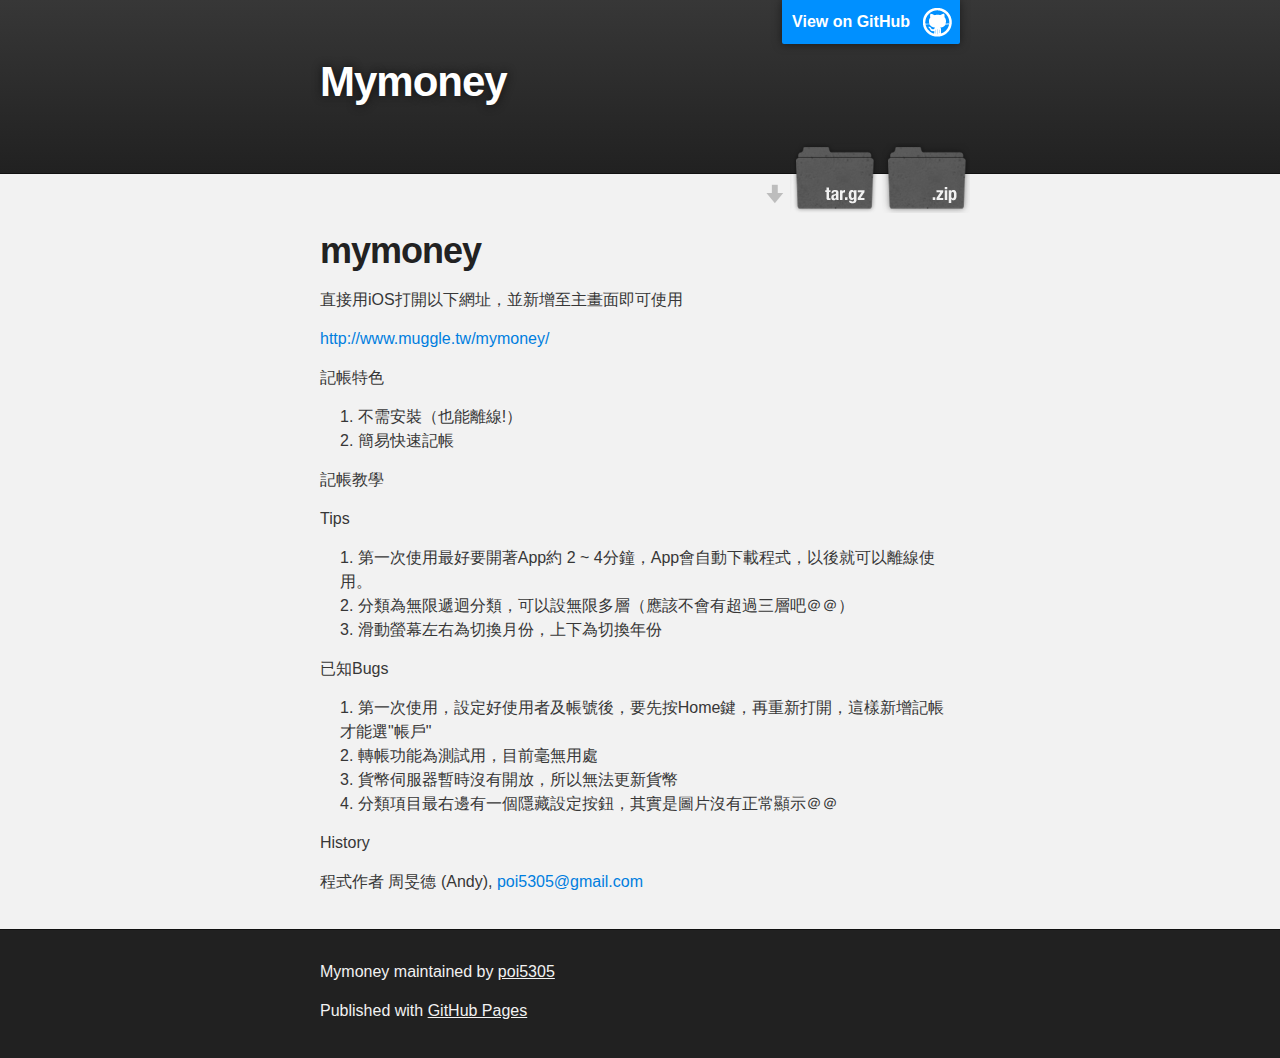
<file: index.html>
<!DOCTYPE html>
<html>

  <head>
    <meta charset='utf-8' />
    <meta http-equiv="X-UA-Compatible" content="chrome=1" />
    <meta name="description" content="Mymoney : " />

    <link rel="stylesheet" type="text/css" media="screen" href="stylesheets/stylesheet.css">

    <title>Mymoney</title>
  </head>

  <body>

    <!-- HEADER -->
    <div id="header_wrap" class="outer">
        <header class="inner">
          <a id="forkme_banner" href="https://github.com/poi5305/mymoney">View on GitHub</a>

          <h1 id="project_title">Mymoney</h1>
          <h2 id="project_tagline"></h2>

            <section id="downloads">
              <a class="zip_download_link" href="https://github.com/poi5305/mymoney/zipball/master">Download this project as a .zip file</a>
              <a class="tar_download_link" href="https://github.com/poi5305/mymoney/tarball/master">Download this project as a tar.gz file</a>
            </section>
        </header>
    </div>

    <!-- MAIN CONTENT -->
    <div id="main_content_wrap" class="outer">
      <section id="main_content" class="inner">
        <h1>
<a name="mymoney" class="anchor" href="#mymoney"><span class="octicon octicon-link"></span></a>mymoney</h1>

<p>直接用iOS打開以下網址，並新增至主畫面即可使用</p>

<p><a href="http://www.muggle.tw/mymoney/">http://www.muggle.tw/mymoney/</a></p>

<h1></h1>

<p>記帳特色</p>

<ol>
<li>不需安裝（也能離線!）</li>
<li>簡易快速記帳</li>
</ol><h1></h1>

<p>記帳教學</p>

<h1></h1>

<p>Tips</p>

<ol>
<li>第一次使用最好要開著App約 2 ~ 4分鐘，App會自動下載程式，以後就可以離線使用。</li>
<li>分類為無限遞迴分類，可以設無限多層（應該不會有超過三層吧＠＠）</li>
<li>滑動螢幕左右為切換月份，上下為切換年份</li>
</ol><h1></h1>

<p>已知Bugs</p>

<ol>
<li>第一次使用，設定好使用者及帳號後，要先按Home鍵，再重新打開，這樣新增記帳才能選"帳戶"</li>
<li>轉帳功能為測試用，目前毫無用處</li>
<li>貨幣伺服器暫時沒有開放，所以無法更新貨幣</li>
<li>分類項目最右邊有一個隱藏設定按鈕，其實是圖片沒有正常顯示＠＠</li>
</ol><h1></h1>

<p>History</p>

<h1></h1>

<p>程式作者
周旻德 (Andy), <a href="mailto:poi5305@gmail.com">poi5305@gmail.com</a></p>
      </section>
    </div>

    <!-- FOOTER  -->
    <div id="footer_wrap" class="outer">
      <footer class="inner">
        <p class="copyright">Mymoney maintained by <a href="https://github.com/poi5305">poi5305</a></p>
        <p>Published with <a href="http://pages.github.com">GitHub Pages</a></p>
      </footer>
    </div>

    

  </body>
</html>
</file>
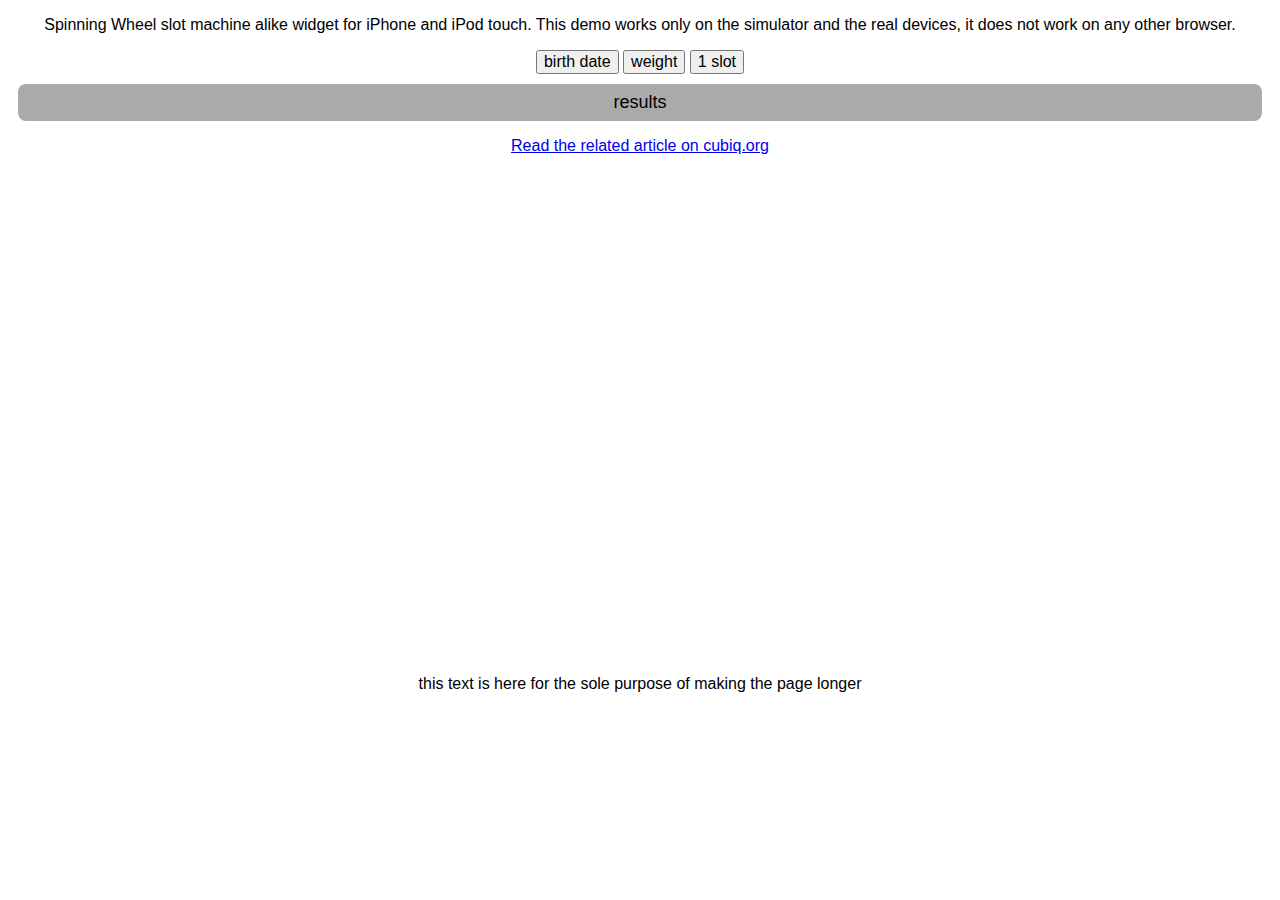
<file: sample.html>
<!DOCTYPE HTML PUBLIC "-//W3C//DTD HTML 4.01//EN" "http://www.w3.org/TR/html4/strict.dtd"><html>
<head>
	<meta http-equiv="Content-Type" content="text/html; charset=utf-8" />
	<meta name="viewport" id="iphone-viewport" content="minimum-scale=1.0, maximum-scale=1.0, width=device-width" />
	<meta name="apple-mobile-web-app-capable" content="yes" />

	<link rel="stylesheet" href="css/spinningwheel.css" type="text/css" media="all" />
	<script type="text/javascript" src="js/spinningwheel-min.js?v=1.4"></script>

	<title>Spinning Wheel for iPhone/iPod touch</title>

<script type="text/javascript">
function openWeight() {
	
	var numbers = { 0: 0, 1: 1, 2: 2, 3: 3, 4: 4, 5: 5, 6: 6, 7: 7, 8: 8, 9: 9 };
	SpinningWheel.addSlot(numbers, 'right');
	SpinningWheel.addSlot(numbers, 'right');
	SpinningWheel.addSlot(numbers, 'right');
	SpinningWheel.addSlot({ separator: '.' }, 'readonly shrink');
	SpinningWheel.addSlot(numbers, 'right');
	SpinningWheel.addSlot({ Kg: 'Kg', Lb: 'Lb', St: 'St' }, 'shrink');
	
	SpinningWheel.setCancelAction(cancel);
	SpinningWheel.setDoneAction(done);
	
	SpinningWheel.open();
}

function openBirthDate() {
	var now = new Date();
	var days = { };
	var years = { };
	var months = { 1: 'Gen', 2: 'Feb', 3: 'Mar', 4: 'Apr', 5: 'May', 6: 'Jun', 7: 'Jul', 8: 'Aug', 9: 'Sep', 10: 'Oct', 11: 'Nov', 12: 'Dec' };
	
	for( var i = 1; i < 32; i += 1 ) {
		days[i] = i;
	}

	for( i = now.getFullYear()-100; i < now.getFullYear()+1; i += 1 ) {
		years[i] = i;
	}

	SpinningWheel.addSlot(years, 'right', 1999);
	SpinningWheel.addSlot(months, '', 4);
	SpinningWheel.addSlot(days, 'right', 12);
	
	SpinningWheel.setCancelAction(cancel);
	SpinningWheel.setDoneAction(done);
	
	SpinningWheel.open();
}

function openOneSlot() {
	SpinningWheel.addSlot({1: 'Ichi', 2: 'Ni', 3: 'San', 4: 'Shi', 5: 'Go'});
	
	SpinningWheel.setCancelAction(cancel);
	SpinningWheel.setDoneAction(done);
	
	SpinningWheel.open();
}

function done() {
	var results = SpinningWheel.getSelectedValues();
	document.getElementById('result').innerHTML = 'values: ' + results.values.join(' ') + '<br />keys: ' + results.keys.join(', ');
}

function cancel() {
	document.getElementById('result').innerHTML = 'cancelled!';
}


window.addEventListener('load', function(){ setTimeout(function(){ window.scrollTo(0,0); }, 100); }, true);

</script>


<style type="text/css">
body { text-align:center; font-family:helvetica; }
button { font-size:16px; }
#result { margin:10px; background:#aaa; -webkit-border-radius:8px; padding:8px; font-size:18px; }
</style>

</head>

<body>
<p>Spinning Wheel slot machine alike widget for iPhone and iPod touch. 
This demo works only on the simulator and the real devices, it does not work on any other browser.</p>
<button onclick="openBirthDate()">birth date</button>
<button onclick="openWeight()">weight</button>
<button onclick="openOneSlot()">1 slot</button>
<p id="result">results</p>
<p><a href="http://cubiq.org/spinning-wheel-on-webkit-for-iphone-ipod-touch/11">Read the related article on cubiq.org</a></p>

<br/><br/><br/><br/><br/><br/><br/><br/><br/><br/><br/><br/><br/><br/>
<br/><br/><br/><br/><br/><br/><br/><br/><br/><br/><br/><br/><br/><br/>

this text is here for the sole purpose of making the page longer
</body>

</html>
</file>
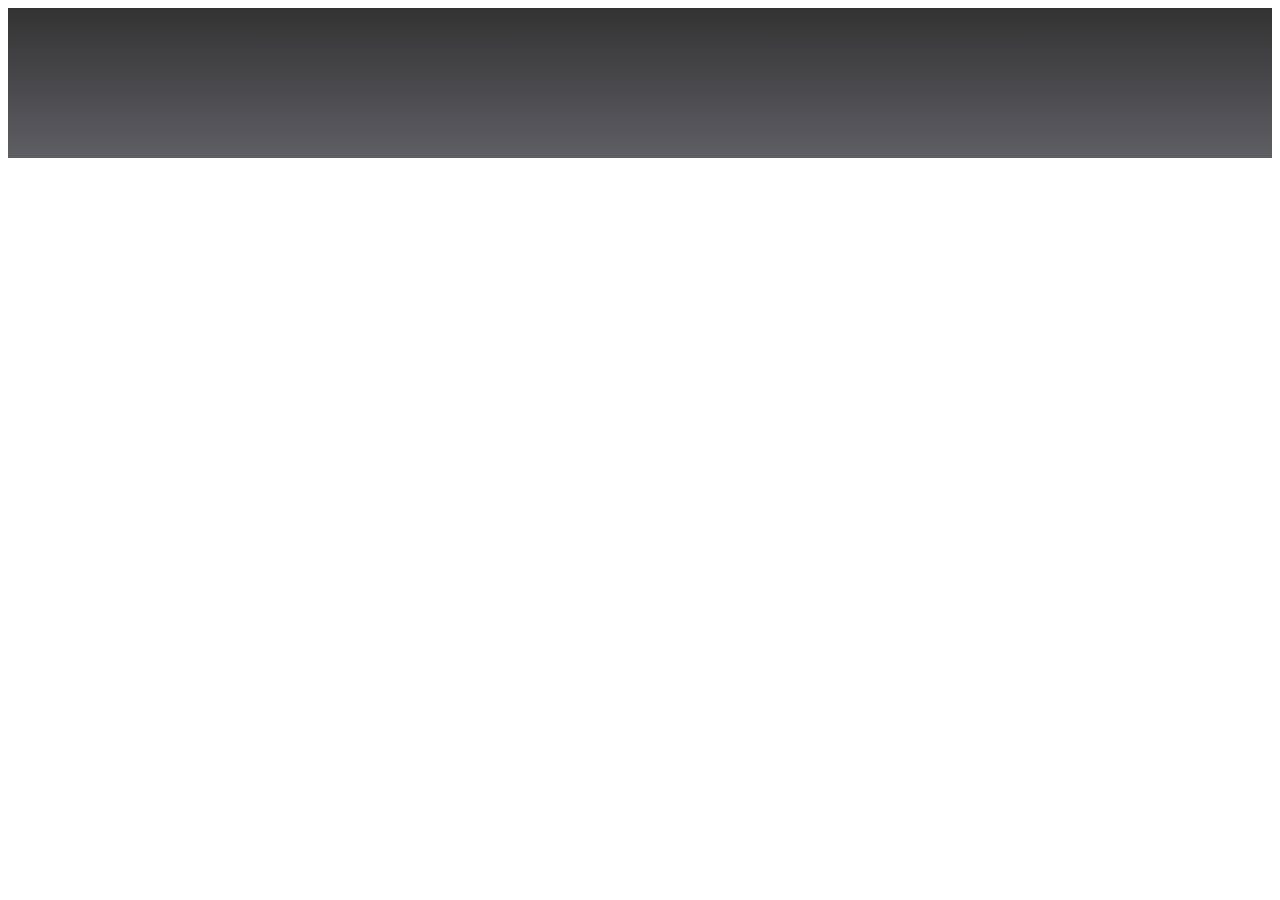
<file: test.html>
<!DOCTYPE html PUBLIC "-//W3C//DTD XHTML 1.0 Transitional//EN" "http://www.w3.org/TR/xhtml1/DTD/xhtml1-transitional.dtd">
<html xmlns="http://www.w3.org/1999/xhtml">
<head>
<meta http-equiv="Content-Type" content="text/html; charset=UTF-8" />
<title>Untitled Document</title>
<link rel="stylesheet" type="text/css" href="css/iphone.css" media="only screen and (max-width: 480px)" />
<link rel="stylesheet" type="text/css" href="css/desktop.css" media="screen and (min-width: 481px)" />
<meta name="viewport" content="user-scalable=no, width=device-width" />
<script src="js/m.ep.js"></script>
<script src="js/jquery.js"></script>
<script src="js/jquerysvg/jquery.svg.js"></script>
<script language="javascript">
	$(function(){
		
		
		var data = new Array();
		data[0] = new Object({"name":"A","value":1});
		data[1] = new Object({"name":"B","value":1});
		data[2] = new Object({"name":"C","value":1});
		data[3] = new Object({"name":"D","value":1});
		data[4] = new Object({"name":"E","value":1});
		data[5] = new Object({"name":"F","value":1});
		data[6] = new Object({"name":"G","value":1});
		data[7] = new Object({"name":"H","value":1});
		data[8] = new Object({"name":"I","value":1});
		data[9] = new Object({"name":"J","value":1});
		
		svg= new ep.svg("abc","body",data);
		svg.circle();
		//$("#abc").append(h);
		//alert(svgDocument.getElementById("clicks").innerHTML);
		
		//$('#container').svg({onLoad: drawIntro});
		//k = $("#abc").contents().find("#svg");
		
	});

function drawIntro(svg) { 
    svg.circle(75, 75, 50, 
        {fill: 'none', stroke: 'red', strokeWidth: 3}); 
    var g = svg.group({stroke: 'black', strokeWidth: 2}); 
    svg.line(g, 15, 75, 135, 75); 
    svg.line(g, 75, 15, 75, 135); 
}
//db.init();
//query('CREATE TABLE IF NOT EXISTS member (id unique, user, password, name)');


</script>




</head>

<body >



</body>
</html>
</file>
<file: stylesheets/stylesheet.css>
/*******************************************************************************
Slate Theme for GitHub Pages
by Jason Costello, @jsncostello
*******************************************************************************/

@import url(pygment_trac.css);

/*******************************************************************************
MeyerWeb Reset
*******************************************************************************/

html, body, div, span, applet, object, iframe,
h1, h2, h3, h4, h5, h6, p, blockquote, pre,
a, abbr, acronym, address, big, cite, code,
del, dfn, em, img, ins, kbd, q, s, samp,
small, strike, strong, sub, sup, tt, var,
b, u, i, center,
dl, dt, dd, ol, ul, li,
fieldset, form, label, legend,
table, caption, tbody, tfoot, thead, tr, th, td,
article, aside, canvas, details, embed,
figure, figcaption, footer, header, hgroup,
menu, nav, output, ruby, section, summary,
time, mark, audio, video {
  margin: 0;
  padding: 0;
  border: 0;
  font: inherit;
  vertical-align: baseline;
}

/* HTML5 display-role reset for older browsers */
article, aside, details, figcaption, figure,
footer, header, hgroup, menu, nav, section {
  display: block;
}

ol, ul {
  list-style: none;
}

table {
  border-collapse: collapse;
  border-spacing: 0;
}

/*******************************************************************************
Theme Styles
*******************************************************************************/

body {
  box-sizing: border-box;
  color:#373737;
  background: #212121;
  font-size: 16px;
  font-family: 'Myriad Pro', Calibri, Helvetica, Arial, sans-serif;
  line-height: 1.5;
  -webkit-font-smoothing: antialiased;
}

h1, h2, h3, h4, h5, h6 {
  margin: 10px 0;
  font-weight: 700;
  color:#222222;
  font-family: 'Lucida Grande', 'Calibri', Helvetica, Arial, sans-serif;
  letter-spacing: -1px;
}

h1 {
  font-size: 36px;
  font-weight: 700;
}

h2 {
  padding-bottom: 10px;
  font-size: 32px;
  background: url('../images/bg_hr.png') repeat-x bottom;
}

h3 {
  font-size: 24px;
}

h4 {
  font-size: 21px;
}

h5 {
  font-size: 18px;
}

h6 {
  font-size: 16px;
}

p {
  margin: 10px 0 15px 0;
}

footer p {
  color: #f2f2f2;
}

a {
  text-decoration: none;
  color: #007edf;
  text-shadow: none;

  transition: color 0.5s ease;
  transition: text-shadow 0.5s ease;
  -webkit-transition: color 0.5s ease;
  -webkit-transition: text-shadow 0.5s ease;
  -moz-transition: color 0.5s ease;
  -moz-transition: text-shadow 0.5s ease;
  -o-transition: color 0.5s ease;
  -o-transition: text-shadow 0.5s ease;
  -ms-transition: color 0.5s ease;
  -ms-transition: text-shadow 0.5s ease;
}

a:hover, a:focus {text-decoration: underline;}

footer a {
  color: #F2F2F2;
  text-decoration: underline;
}

em {
  font-style: italic;
}

strong {
  font-weight: bold;
}

img {
  position: relative;
  margin: 0 auto;
  max-width: 739px;
  padding: 5px;
  margin: 10px 0 10px 0;
  border: 1px solid #ebebeb;

  box-shadow: 0 0 5px #ebebeb;
  -webkit-box-shadow: 0 0 5px #ebebeb;
  -moz-box-shadow: 0 0 5px #ebebeb;
  -o-box-shadow: 0 0 5px #ebebeb;
  -ms-box-shadow: 0 0 5px #ebebeb;
}

p img {
  display: inline;
  margin: 0;
  padding: 0;
  vertical-align: middle;
  text-align: center;
  border: none;
}

pre, code {
  width: 100%;
  color: #222;
  background-color: #fff;

  font-family: Monaco, "Bitstream Vera Sans Mono", "Lucida Console", Terminal, monospace;
  font-size: 14px;

  border-radius: 2px;
  -moz-border-radius: 2px;
  -webkit-border-radius: 2px;
}

pre {
  width: 100%;
  padding: 10px;
  box-shadow: 0 0 10px rgba(0,0,0,.1);
  overflow: auto;
}

code {
  padding: 3px;
  margin: 0 3px;
  box-shadow: 0 0 10px rgba(0,0,0,.1);
}

pre code {
  display: block;
  box-shadow: none;
}

blockquote {
  color: #666;
  margin-bottom: 20px;
  padding: 0 0 0 20px;
  border-left: 3px solid #bbb;
}


ul, ol, dl {
  margin-bottom: 15px
}

ul {
  list-style: inside;
  padding-left: 20px;
}

ol {
  list-style: decimal inside;
  padding-left: 20px;
}

dl dt {
  font-weight: bold;
}

dl dd {
  padding-left: 20px;
  font-style: italic;
}

dl p {
  padding-left: 20px;
  font-style: italic;
}

hr {
  height: 1px;
  margin-bottom: 5px;
  border: none;
  background: url('../images/bg_hr.png') repeat-x center;
}

table {
  border: 1px solid #373737;
  margin-bottom: 20px;
  text-align: left;
 }

th {
  font-family: 'Lucida Grande', 'Helvetica Neue', Helvetica, Arial, sans-serif;
  padding: 10px;
  background: #373737;
  color: #fff;
 }

td {
  padding: 10px;
  border: 1px solid #373737;
 }

form {
  background: #f2f2f2;
  padding: 20px;
}

/*******************************************************************************
Full-Width Styles
*******************************************************************************/

.outer {
  width: 100%;
}

.inner {
  position: relative;
  max-width: 640px;
  padding: 20px 10px;
  margin: 0 auto;
}

#forkme_banner {
  display: block;
  position: absolute;
  top:0;
  right: 10px;
  z-index: 10;
  padding: 10px 50px 10px 10px;
  color: #fff;
  background: url('../images/blacktocat.png') #0090ff no-repeat 95% 50%;
  font-weight: 700;
  box-shadow: 0 0 10px rgba(0,0,0,.5);
  border-bottom-left-radius: 2px;
  border-bottom-right-radius: 2px;
}

#header_wrap {
  background: #212121;
  background: -moz-linear-gradient(top, #373737, #212121);
  background: -webkit-linear-gradient(top, #373737, #212121);
  background: -ms-linear-gradient(top, #373737, #212121);
  background: -o-linear-gradient(top, #373737, #212121);
  background: linear-gradient(top, #373737, #212121);
}

#header_wrap .inner {
  padding: 50px 10px 30px 10px;
}

#project_title {
  margin: 0;
  color: #fff;
  font-size: 42px;
  font-weight: 700;
  text-shadow: #111 0px 0px 10px;
}

#project_tagline {
  color: #fff;
  font-size: 24px;
  font-weight: 300;
  background: none;
  text-shadow: #111 0px 0px 10px;
}

#downloads {
  position: absolute;
  width: 210px;
  z-index: 10;
  bottom: -40px;
  right: 0;
  height: 70px;
  background: url('../images/icon_download.png') no-repeat 0% 90%;
}

.zip_download_link {
  display: block;
  float: right;
  width: 90px;
  height:70px;
  text-indent: -5000px;
  overflow: hidden;
  background: url(../images/sprite_download.png) no-repeat bottom left;
}

.tar_download_link {
  display: block;
  float: right;
  width: 90px;
  height:70px;
  text-indent: -5000px;
  overflow: hidden;
  background: url(../images/sprite_download.png) no-repeat bottom right;
  margin-left: 10px;
}

.zip_download_link:hover {
  background: url(../images/sprite_download.png) no-repeat top left;
}

.tar_download_link:hover {
  background: url(../images/sprite_download.png) no-repeat top right;
}

#main_content_wrap {
  background: #f2f2f2;
  border-top: 1px solid #111;
  border-bottom: 1px solid #111;
}

#main_content {
  padding-top: 40px;
}

#footer_wrap {
  background: #212121;
}



/*******************************************************************************
Small Device Styles
*******************************************************************************/

@media screen and (max-width: 480px) {
  body {
    font-size:14px;
  }

  #downloads {
    display: none;
  }

  .inner {
    min-width: 320px;
    max-width: 480px;
  }

  #project_title {
  font-size: 32px;
  }

  h1 {
    font-size: 28px;
  }

  h2 {
    font-size: 24px;
  }

  h3 {
    font-size: 21px;
  }

  h4 {
    font-size: 18px;
  }

  h5 {
    font-size: 14px;
  }

  h6 {
    font-size: 12px;
  }

  code, pre {
    min-width: 320px;
    max-width: 480px;
    font-size: 11px;
  }

}
</file>
<file: css/spinningwheel.css>
#sw-wrapper {
	position:absolute; z-index:1000;
	left:0;
	width:100%;
	font-family:helvetica, sans-serif;
	background:rgba(0,0,0,0.7);
	text-align:left;
}

#sw-header {
	position:relative;
	width:100%; height:43px;
	border-top:1px solid #000; border-bottom:1px solid #000;
	background:url(sw/sw-header.png) 0 0 repeat-x;
	opacity: 0.9;
}

#sw-cancel, #sw-done {
	position:absolute;
	top:7px;
	height:20px; line-height:20px;
	padding:0 5px; margin:0;
	border-width:5px;
	font-size:12px; font-weight:bold;
	text-shadow:rgba(0,0,0,0.8) 0 -1px 0;
	color:#fff;
}

#sw-cancel {
	left:7px;
	float:left;
	-webkit-border-image:url(sw/sw-button-cancel.png) 5;
}

#sw-done {
	right:7px;
	float:right;
	-webkit-border-image:url(sw/sw-button-done.png) 5;
}

.sw-pressed { opacity:0.4; }

#sw-slots-wrapper {
	position:relative; z-index:999;
	display:block;
	height:215px;
	padding:0 11px;
	overflow:hidden;
}

#sw-slots {
	display:table;
	width:100%;
	background:#fcfcfc;
}

#sw-slots div {
	display:table-cell;
	height:100%;
	padding-top:86px;
	border-left:2px solid #0d0e0f;
	background-color:#fcfcfc;
	background-image: url(sw/sw-slot-border.png);
	background-position: 0 0, 100% 0;
	background-repeat: repeat-y;
}

#sw-slots div:first-child { border:0; }

#sw-slots ul {
	padding:0 0 85px 0; margin:0;
	list-style:none;
}

#sw-slots .sw-right { text-align:right; }
#sw-slots .sw-shrink { width:1%; }
#sw-slots .sw-readonly { background:#ddd; }

#sw-slots li {
	padding:0 8px;
	height:44px;
	overflow:hidden;
	font:bold 24px/44px Helvetica,sans-serif;
}

#sw-frame {
	position:absolute; z-index:1000;
	left:0; right:0; bottom:0;
	height:183px;
	border-width:16px;
	-webkit-border-image:url(sw/sw-alpha.png) 16;
}
</file>
<file: css/iphone.css>
body{
	overflow:hidden;
	min-height:460px;
}
body >div{
	min-height:460px;
	overflow-x:hidden;
}

/* start css */
#home{
	background:#FFF;
}

/* toolbar button */
.switchButton{
	-webkit-border-image: url(themes/jqt/img/button.png) 0 5 0 5;
	height:30px;
	display:inline-block;
	text-align:center;
	line-height:30px;
	text-decoration: none;
	position:relative;
	top:-5px;
	color:#FFF;
}
#newRecord{
	font-size:20px;
	width:30px;
}

/* CalTable */
#calTable table{
	border-collapse:collapse;
	width:100%;
	//height:360px;
}
#calTable td{
	border:1px solid #999;
	vertical-align:text-top;
	font-size:10px;
	width:45px;
	
}
#calTable tr:first-child td{
	height:12px;
	color:#444;
	text-align:center;
}
.calSundayInfo, #calTable tr:first-child td:first-child{
	color:#F36;
}
.calSaturdayInfo, #calTable tr:first-child td:last-child{
	color:#36F;
}
.calDayInfo{
	color:#000;
	height:10px;
}
.calDayRecord{
	color:#666;
	width:45px;
	white-space:nowrap; 
	text-overflow:ellipsis; 
	-o-text-overflow:ellipsis; 
	overflow: hidden;
}

/* detail */
#calDayDetail{
	position:absolute;
	background:#fff;
	border:1px #666 solid;
	width:120px;
	max-height:360px;
	top:80px;
	left:0px;
	display:none;
	font-size:12px;
	color:#000;
}
.calDayDetailRecord{
	height:28px;
	//border:1px #333 solid;
	//overflow:hidden;
	overflow-x:scroll;
	
}
.detail{
	width:60px;
	hieght:14px;
	line-height:14px;
	float:left;
	white-space:nowrap; 
	text-overflow:ellipsis; 
	-o-text-overflow:ellipsis; 
	overflow: hidden;
}
#detail_title{
	width:118px;
	background-color:#333;
	color:#CCC;
	border:1px #000 solid;
	float:none;
}
#detail_account{
	background-color:#D6FFFC;
	text-align:right;
}
#detail_time{
	
	background-color:#D6FFFC;
}
#detail_item{
	width:60px;
}
#detail_money{
	width:34px;
	text-align:right;
}
#detail_currency{
	width:26px;
	text-align:right;
}
#detail_totalF{
	width:40px;
}
#detail_totalM{
	width:54px;
	text-align:right;
}
.P{color:#36F;}
.N{color:#F36;}

/* editor  */
#editor label{
	color:#CCC;
}
#editor ul li .recordQSelItem{
	border-left:1px #CCC solid;
}
#editor ul li .recordQSelItem:first-child{
	border:none;
}
#recordSelItem, .recordQSelItem{
	display:inline-block;
	width:85px;
	color:#999;
	padding-left:4px;
	padding-right:4px;
	overflow:hidden;
}
#editor ul .itemQSel{
	width:1000px; 
	position:relative;
}

/*itemSelPage*/

.itemSelPage ul li{
	height:27px;
}
/* more */
.more{
	background-image:url(../jqt/themes/jqt/img/chevron_circle.png);
	height:26px;
	width:26px;
	float:right;
	position:relative;
	top:-23px;
}
.infoBlock{
	width:260px;
	line-height:24px;
}
.infoBlock div{
	white-space:nowrap; 
	text-overflow:ellipsis; 
	-o-text-overflow:ellipsis; 
	overflow: hidden;
	width:130px;
	float:left;
	
}
.infoBlock .infoTitle{
	font-size:20px;
}
.infoBlock .infoSubTitle{
	font-size:16px;
	color:#ccc;
	
}
.infoBlock .infoMidText{
	font-size:16px;
	color:#aaa;
}
.infoBlock .infoMiniText{
	font-size:14px;
	color:#999;
	width:65px;
}
.infoBlock .infoText{
	font-size:14px;
	width:250px;
	color:#666;
	line-height:16px;
}

/* export */

/* spButton */
.toolbarSpBtn{
	background-color:#000;
	border:2px solid #FFF ;
	border-radius:10px;
	border-right:none;
	padding:2px;
	padding-left:10px;
	padding-right:15px;
	height:35px;
}
.spBtn{
	
}
.spBtnBox{
	background-color:#000;
	border:2px solid #FFF ;
	border-radius:10px;
	padding:5px;
	padding-bottom:10px;
	width:35px;
	//line-height:39px;
	position:absolute;
	opacity: 0.9;
	display:none;
}
.spBtnBox img{
	margin-top:5px;
	width:35px;
	height:35px;
}
.spCalBox{
	width:75%;
	background:none;
	border:none;
}
.toolbarSpBtn img{
	width:35px;
	height:35px;
}
.spCalBox div{
	background-color:#000;
	border:2px solid #FFF ;
	border-radius:10px;
	padding:2px;
	margin-bottom:5px;
	text-align:center;
}
.spCalSelYM{
	font-size:24px;
	line-height:30px;
}
.spCalSelD{
	font-size:20px;
	line-height:24px;
}
.spCalSelD table td div{
	border:2px solid #CCC; ;
}
.spCalSelD table tr td:first-child{
	color:#F33;
}
.spCalSelD table tr td:last-child{
	color:#06F;
}
</file>
<file: css/desktop.css>
@charset "UTF-8";
/* CSS Document */
</file>
